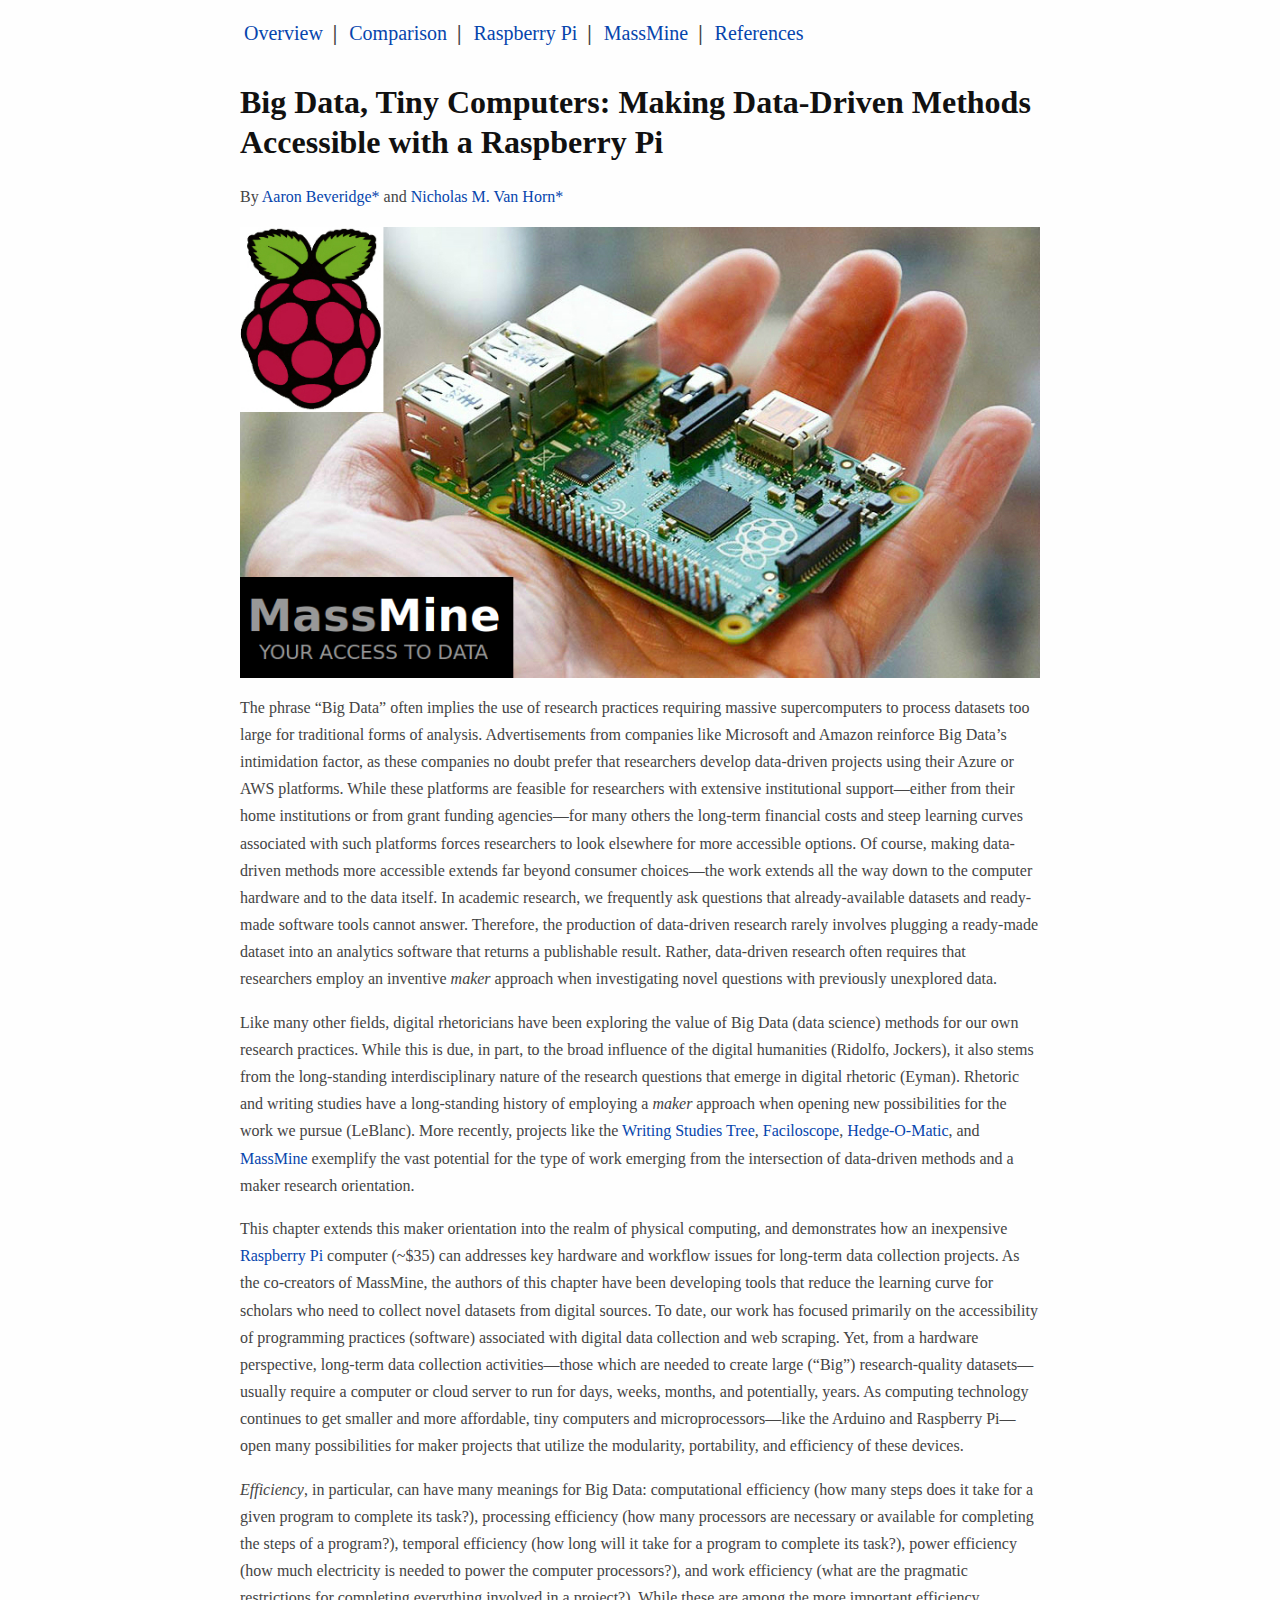
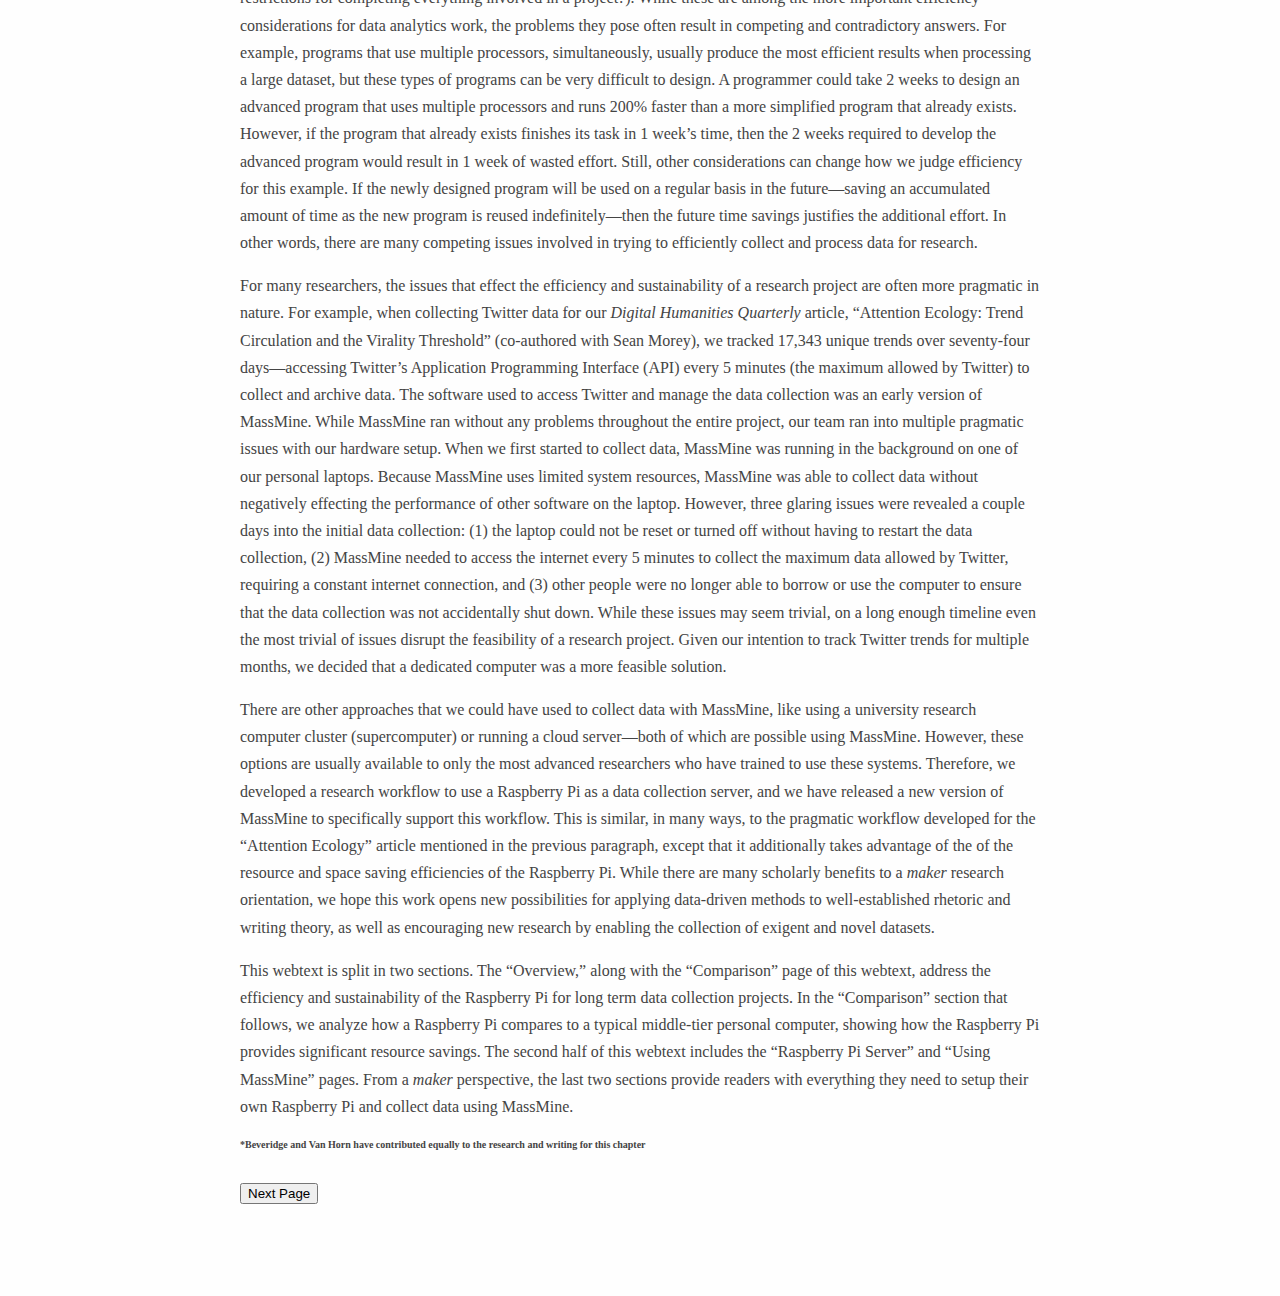
<file: index.html>
<!DOCTYPE html PUBLIC "-//W3C//DTD XHTML 1.0 Transitional//EN" "http://www.w3.org/TR/xhtml1/DTD/xhtml1-transitional.dtd">
<html xmlns="http://www.w3.org/1999/xhtml">
<head>
  <meta http-equiv="Content-Type" content="text/html; charset=utf-8" />
  <meta http-equiv="Content-Style-Type" content="text/css" />
  <meta name="generator" content="pandoc" />
  <title>Introduction – </title>
  <style type="text/css">code{white-space: pre;}</style>
  <link rel="stylesheet" href="./css/pandoc.css" type="text/css" />
</head>
<body>
<div class="nav"><a href="index.html">Overview</a>&nbsp;&nbsp;<b>|</b>&nbsp;&nbsp;<a href="comparison.html">Comparison</a>&nbsp;&nbsp;<b>|</b>&nbsp;&nbsp;<a href="raspberry_pi_server.html">Raspberry Pi</a>&nbsp;&nbsp;<b>|</b>&nbsp;&nbsp;<a href="using_massmine.html">MassMine</a>&nbsp;&nbsp;<b>|</b>&nbsp;&nbsp;<a href="references.html">References</a></div>
<h1 id="big-data-tiny-computers-making-data-driven-methods-accessible-with-a-raspberry-pi">Big Data, Tiny Computers: Making Data-Driven Methods Accessible with a Raspberry Pi</h1>
<p>By <a href="http://aaronbeveridge.com/">Aaron Beveridge</a><a href="#footnote">*</a> and <a href="http://nicholasvanhorn.com/">Nicholas M. Van Horn</a><a href="#footnote">*</a></p>
<div class="figure">
<img src="./images/rpi.jpg" />

</div>
<p>The phrase “Big Data” often implies the use of research practices requiring massive supercomputers to process datasets too large for traditional forms of analysis. Advertisements from companies like Microsoft and Amazon reinforce Big Data’s intimidation factor, as these companies no doubt prefer that researchers develop data-driven projects using their Azure or AWS platforms. While these platforms are feasible for researchers with extensive institutional support—either from their home institutions or from grant funding agencies—for many others the long-term financial costs and steep learning curves associated with such platforms forces researchers to look elsewhere for more accessible options. Of course, making data-driven methods more accessible extends far beyond consumer choices—the work extends all the way down to the computer hardware and to the data itself. In academic research, we frequently ask questions that already-available datasets and ready-made software tools cannot answer. Therefore, the production of data-driven research rarely involves plugging a ready-made dataset into an analytics software that returns a publishable result. Rather, data-driven research often requires that researchers employ an inventive <em>maker</em> approach when investigating novel questions with previously unexplored data.</p>
<p>Like many other fields, digital rhetoricians have been exploring the value of Big Data (data science) methods for our own research practices. While this is due, in part, to the broad influence of the digital humanities (Ridolfo, Jockers), it also stems from the long-standing interdisciplinary nature of the research questions that emerge in digital rhetoric (Eyman). Rhetoric and writing studies have a long-standing history of employing a <em>maker</em> approach when opening new possibilities for the work we pursue (LeBlanc). More recently, projects like the <a href="https://www.writingstudiestree.org/">Writing Studies Tree</a>, <a href="http://faciloscope.cal.msu.edu/facilitation/">Faciloscope</a>, <a href="http://hedgeomatic.cal.msu.edu/hedgeomatic/">Hedge-O-Matic</a>, and <a href="http://www.massmine.org/">MassMine</a> exemplify the vast potential for the type of work emerging from the intersection of data-driven methods and a maker research orientation.</p>
<p>This chapter extends this maker orientation into the realm of physical computing, and demonstrates how an inexpensive <a href="https://www.raspberrypi.org/">Raspberry Pi</a> computer (~$35) can addresses key hardware and workflow issues for long-term data collection projects. As the co-creators of MassMine, the authors of this chapter have been developing tools that reduce the learning curve for scholars who need to collect novel datasets from digital sources. To date, our work has focused primarily on the accessibility of programming practices (software) associated with digital data collection and web scraping. Yet, from a hardware perspective, long-term data collection activities—those which are needed to create large (“Big”) research-quality datasets—usually require a computer or cloud server to run for days, weeks, months, and potentially, years. As computing technology continues to get smaller and more affordable, tiny computers and microprocessors—like the Arduino and Raspberry Pi—open many possibilities for maker projects that utilize the modularity, portability, and efficiency of these devices.</p>
<p><em>Efficiency</em>, in particular, can have many meanings for Big Data: computational efficiency (how many steps does it take for a given program to complete its task?), processing efficiency (how many processors are necessary or available for completing the steps of a program?), temporal efficiency (how long will it take for a program to complete its task?), power efficiency (how much electricity is needed to power the computer processors?), and work efficiency (what are the pragmatic restrictions for completing everything involved in a project?). While these are among the more important efficiency considerations for data analytics work, the problems they pose often result in competing and contradictory answers. For example, programs that use multiple processors, simultaneously, usually produce the most efficient results when processing a large dataset, but these types of programs can be very difficult to design. A programmer could take 2 weeks to design an advanced program that uses multiple processors and runs 200% faster than a more simplified program that already exists. However, if the program that already exists finishes its task in 1 week’s time, then the 2 weeks required to develop the advanced program would result in 1 week of wasted effort. Still, other considerations can change how we judge efficiency for this example. If the newly designed program will be used on a regular basis in the future—saving an accumulated amount of time as the new program is reused indefinitely—then the future time savings justifies the additional effort. In other words, there are many competing issues involved in trying to efficiently collect and process data for research.</p>
<p>For many researchers, the issues that effect the efficiency and sustainability of a research project are often more pragmatic in nature. For example, when collecting Twitter data for our <em>Digital Humanities Quarterly</em> article, “Attention Ecology: Trend Circulation and the Virality Threshold” (co-authored with Sean Morey), we tracked 17,343 unique trends over seventy-four days—accessing Twitter’s Application Programming Interface (API) every 5 minutes (the maximum allowed by Twitter) to collect and archive data. The software used to access Twitter and manage the data collection was an early version of MassMine. While MassMine ran without any problems throughout the entire project, our team ran into multiple pragmatic issues with our hardware setup. When we first started to collect data, MassMine was running in the background on one of our personal laptops. Because MassMine uses limited system resources, MassMine was able to collect data without negatively effecting the performance of other software on the laptop. However, three glaring issues were revealed a couple days into the initial data collection: (1) the laptop could not be reset or turned off without having to restart the data collection, (2) MassMine needed to access the internet every 5 minutes to collect the maximum data allowed by Twitter, requiring a constant internet connection, and (3) other people were no longer able to borrow or use the computer to ensure that the data collection was not accidentally shut down. While these issues may seem trivial, on a long enough timeline even the most trivial of issues disrupt the feasibility of a research project. Given our intention to track Twitter trends for multiple months, we decided that a dedicated computer was a more feasible solution.</p>
<p>There are other approaches that we could have used to collect data with MassMine, like using a university research computer cluster (supercomputer) or running a cloud server—both of which are possible using MassMine. However, these options are usually available to only the most advanced researchers who have trained to use these systems. Therefore, we developed a research workflow to use a Raspberry Pi as a data collection server, and we have released a new version of MassMine to specifically support this workflow. This is similar, in many ways, to the pragmatic workflow developed for the “Attention Ecology” article mentioned in the previous paragraph, except that it additionally takes advantage of the of the resource and space saving efficiencies of the Raspberry Pi. While there are many scholarly benefits to a <em>maker</em> research orientation, we hope this work opens new possibilities for applying data-driven methods to well-established rhetoric and writing theory, as well as encouraging new research by enabling the collection of exigent and novel datasets.</p>
<p>This webtext is split in two sections. The “Overview,” along with the “Comparison” page of this webtext, address the efficiency and sustainability of the Raspberry Pi for long term data collection projects. In the “Comparison” section that follows, we analyze how a Raspberry Pi compares to a typical middle-tier personal computer, showing how the Raspberry Pi provides significant resource savings. The second half of this webtext includes the “Raspberry Pi Server” and “Using MassMine” pages. From a <em>maker</em> perspective, the last two sections provide readers with everything they need to setup their own Raspberry Pi and collect data using MassMine.</p>
<p id="footnote">
*Beveridge and Van Horn have contributed equally to the research and writing for this chapter
</p>
<a href="comparison.html">
<button type="button">
Next Page
</button>
<p></a></p>
</body>
</html>
</file>
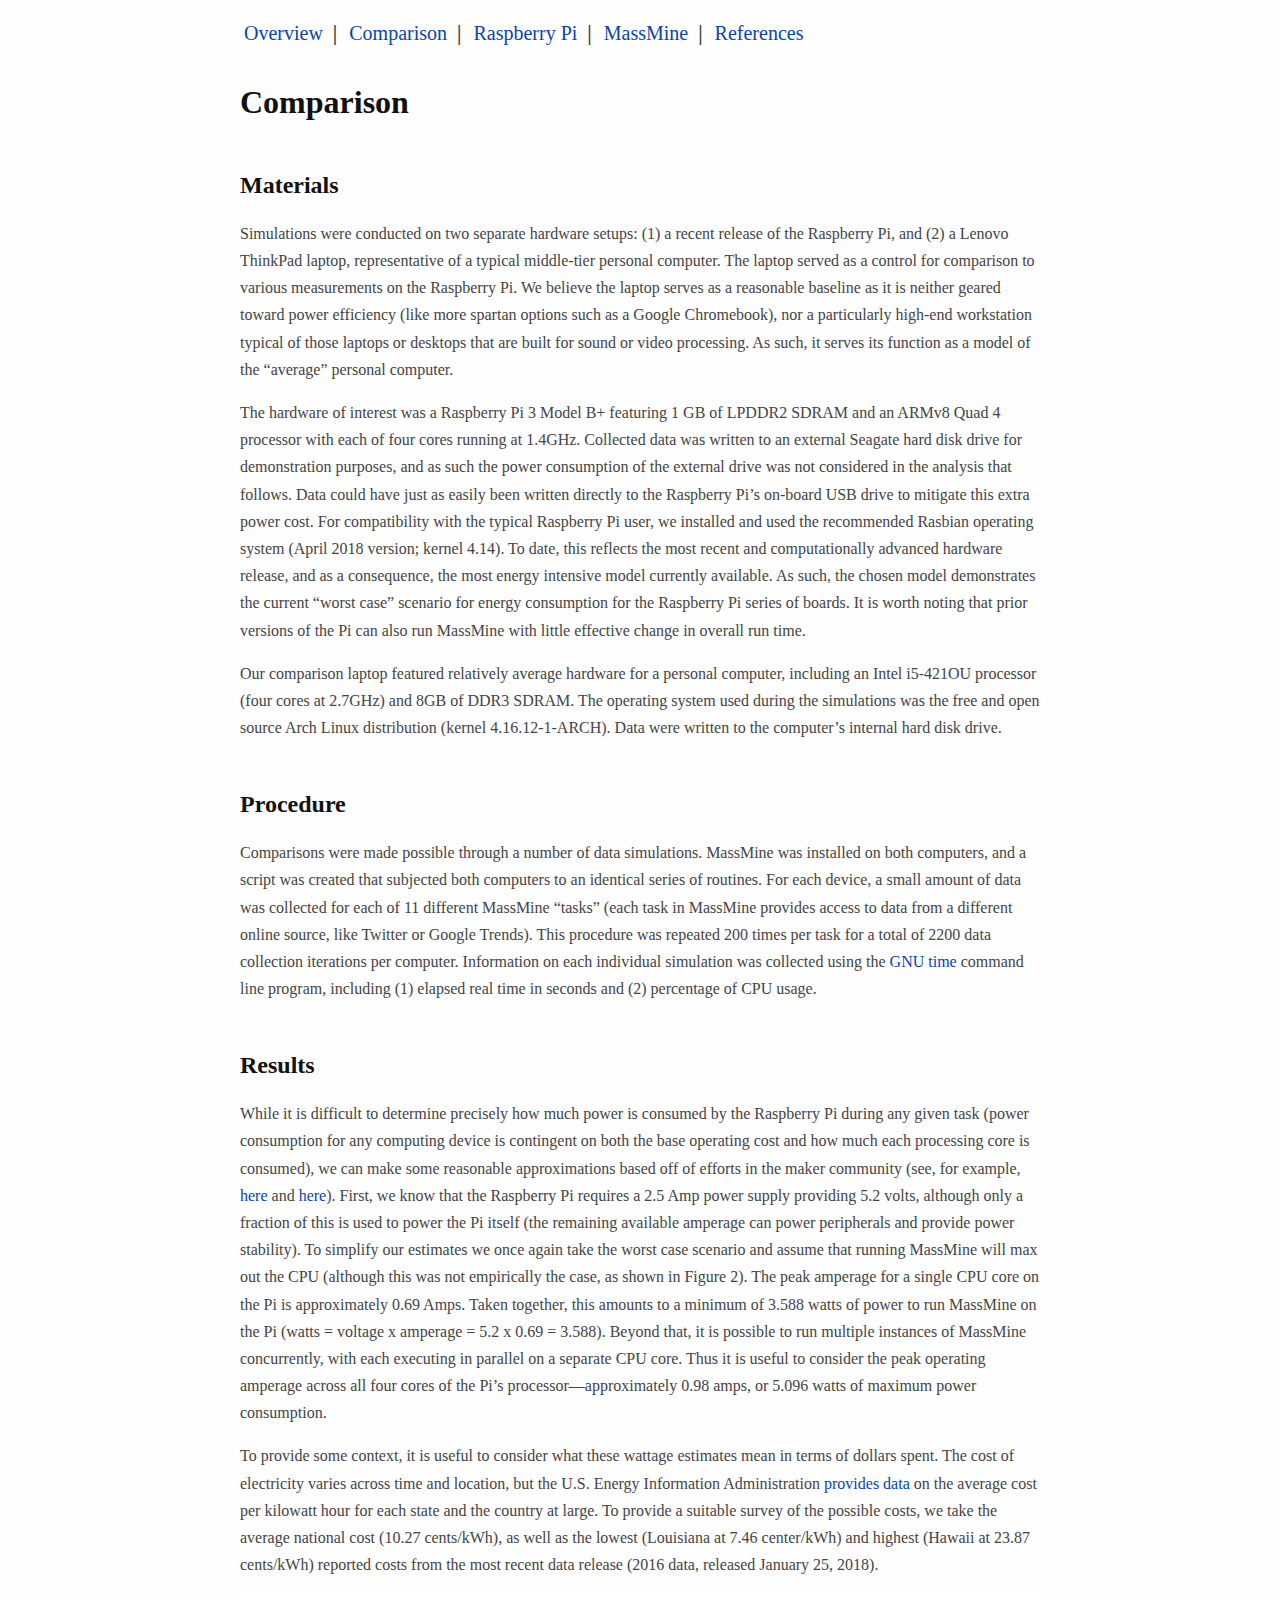
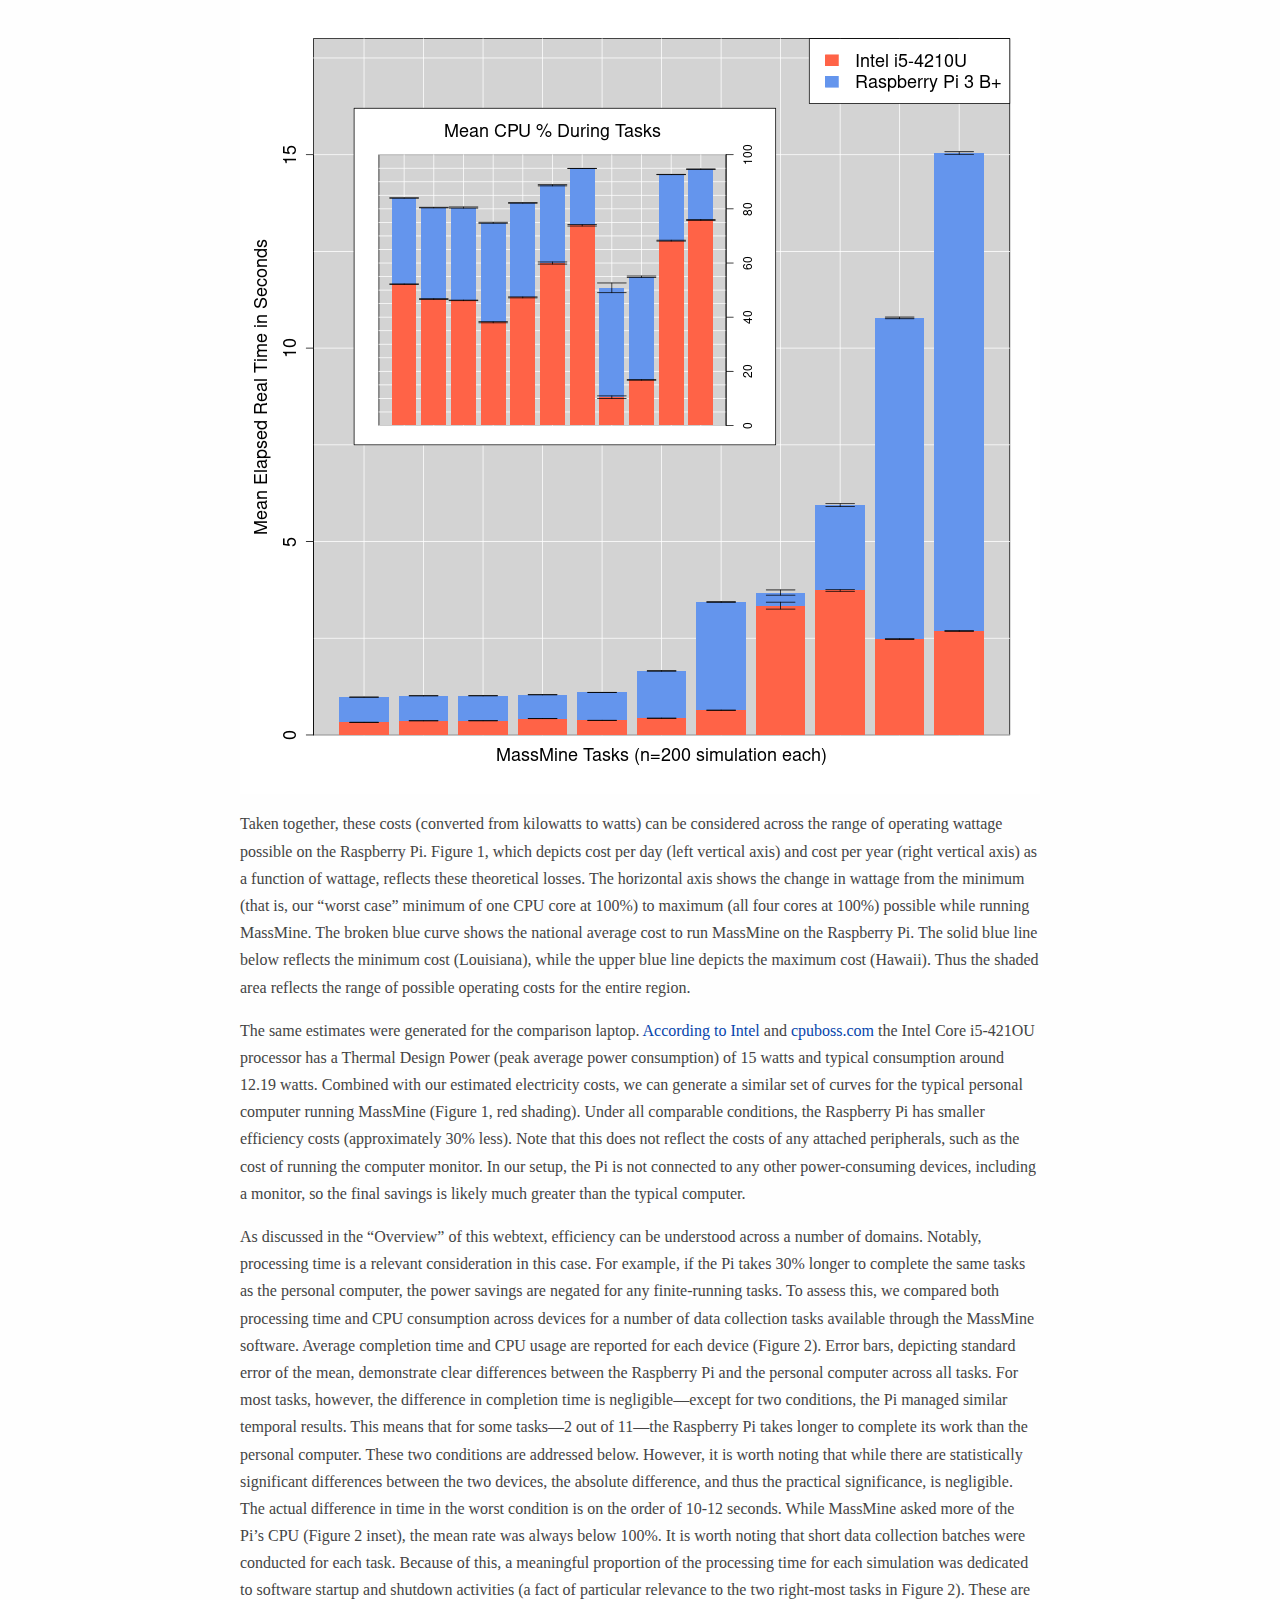
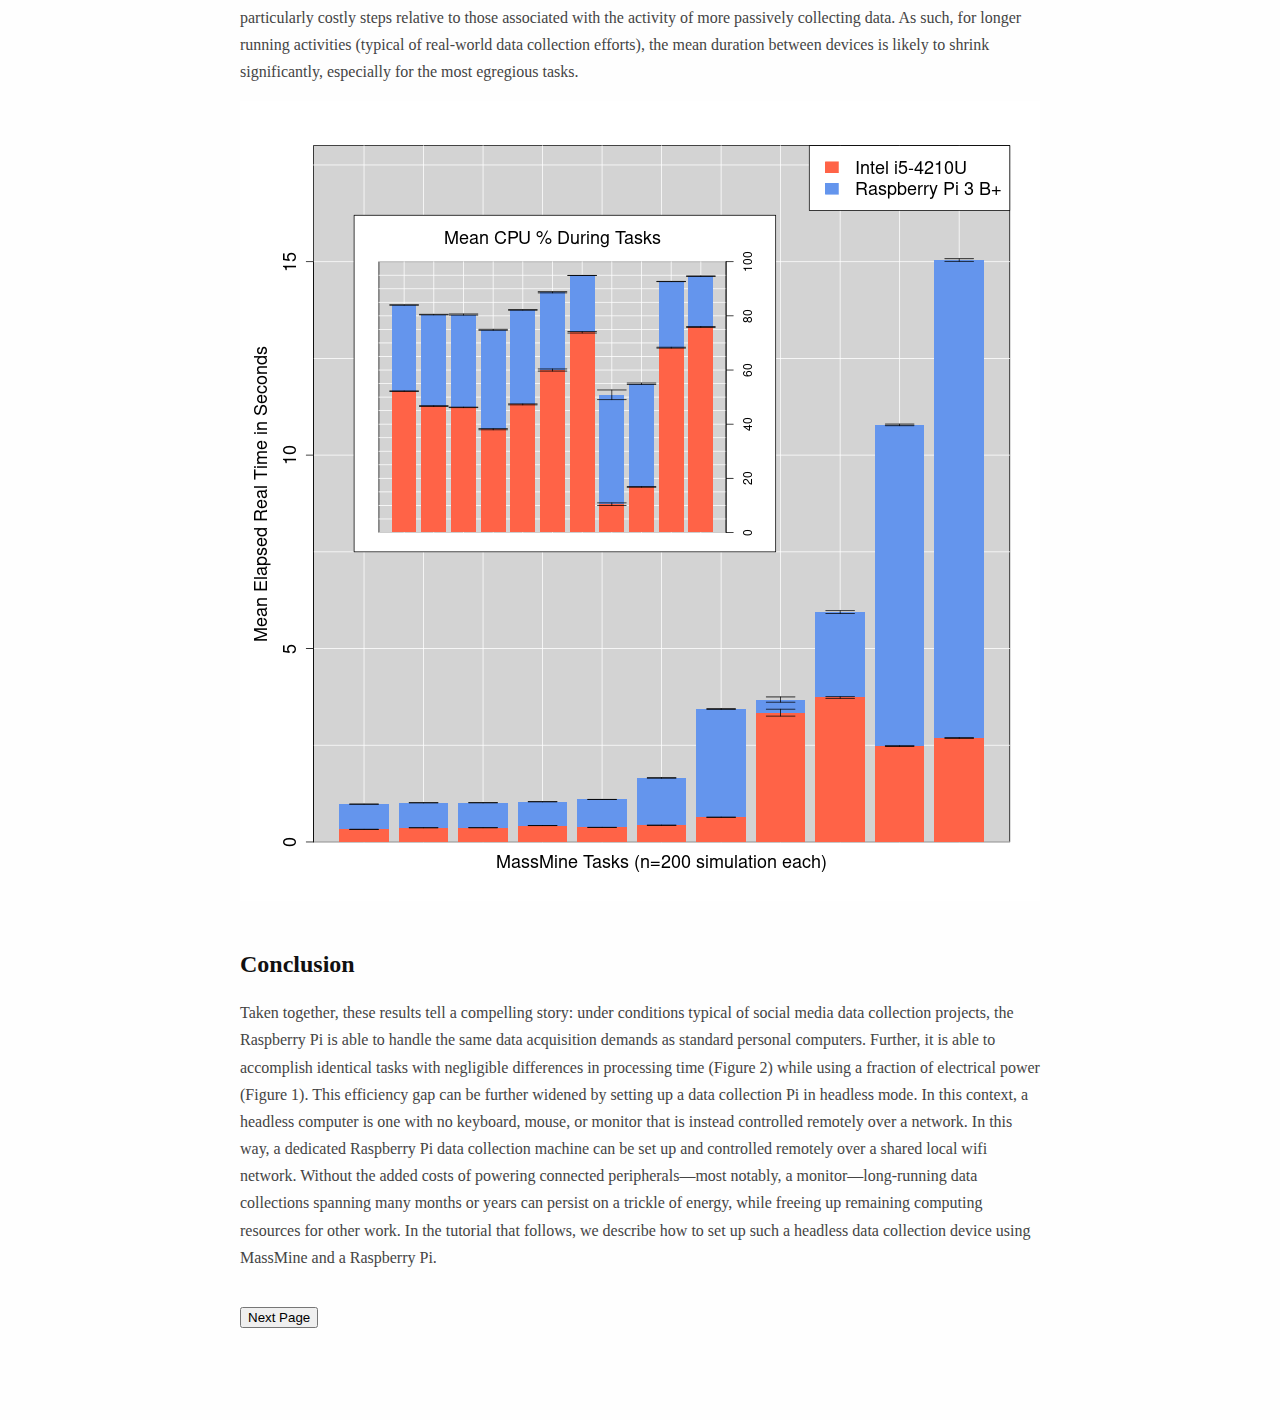
<file: comparison.html>
<!DOCTYPE html PUBLIC "-//W3C//DTD XHTML 1.0 Transitional//EN" "http://www.w3.org/TR/xhtml1/DTD/xhtml1-transitional.dtd">
<html xmlns="http://www.w3.org/1999/xhtml">
<head>
  <meta http-equiv="Content-Type" content="text/html; charset=utf-8" />
  <meta http-equiv="Content-Style-Type" content="text/css" />
  <meta name="generator" content="pandoc" />
  <title>Comparison – </title>
  <style type="text/css">code{white-space: pre;}</style>
  <link rel="stylesheet" href="./css/pandoc.css" type="text/css" />
</head>
<body>
<div class="nav"><a href="index.html">Overview</a>&nbsp;&nbsp;<b>|</b>&nbsp;&nbsp;<a href="comparison.html">Comparison</a>&nbsp;&nbsp;<b>|</b>&nbsp;&nbsp;<a href="raspberry_pi_server.html">Raspberry Pi</a>&nbsp;&nbsp;<b>|</b>&nbsp;&nbsp;<a href="using_massmine.html">MassMine</a>&nbsp;&nbsp;<b>|</b>&nbsp;&nbsp;<a href="references.html">References</a></div>
<h1 id="comparison">Comparison</h1>
<!-- <p style="margin-bottom:-10px;">Page Content:</p>
<ul class="toc">
  <li><a href="#materials">Materials</a></li>
  <li><a href="#procedure">Procedure</a></li>
  <li><a href="#results">Results</a></li>
  <li><a href="#conclusion">Conclusion</a></li>
</ul> -->
<h2 id="materials">Materials</h2>
<p>Simulations were conducted on two separate hardware setups: (1) a recent release of the Raspberry Pi, and (2) a Lenovo ThinkPad laptop, representative of a typical middle-tier personal computer. The laptop served as a control for comparison to various measurements on the Raspberry Pi. We believe the laptop serves as a reasonable baseline as it is neither geared toward power efficiency (like more spartan options such as a Google Chromebook), nor a particularly high-end workstation typical of those laptops or desktops that are built for sound or video processing. As such, it serves its function as a model of the “average” personal computer.</p>
<p>The hardware of interest was a Raspberry Pi 3 Model B+ featuring 1 GB of LPDDR2 SDRAM and an ARMv8 Quad 4 processor with each of four cores running at 1.4GHz. Collected data was written to an external Seagate hard disk drive for demonstration purposes, and as such the power consumption of the external drive was not considered in the analysis that follows. Data could have just as easily been written directly to the Raspberry Pi’s on-board USB drive to mitigate this extra power cost. For compatibility with the typical Raspberry Pi user, we installed and used the recommended Rasbian operating system (April 2018 version; kernel 4.14). To date, this reflects the most recent and computationally advanced hardware release, and as a consequence, the most energy intensive model currently available. As such, the chosen model demonstrates the current “worst case” scenario for energy consumption for the Raspberry Pi series of boards. It is worth noting that prior versions of the Pi can also run MassMine with little effective change in overall run time.</p>
<p>Our comparison laptop featured relatively average hardware for a personal computer, including an Intel i5-421OU processor (four cores at 2.7GHz) and 8GB of DDR3 SDRAM. The operating system used during the simulations was the free and open source Arch Linux distribution (kernel 4.16.12-1-ARCH). Data were written to the computer’s internal hard disk drive.</p>
<h2 id="procedure">Procedure</h2>
<p>Comparisons were made possible through a number of data simulations. MassMine was installed on both computers, and a script was created that subjected both computers to an identical series of routines. For each device, a small amount of data was collected for each of 11 different MassMine “tasks” (each task in MassMine provides access to data from a different online source, like Twitter or Google Trends). This procedure was repeated 200 times per task for a total of 2200 data collection iterations per computer. Information on each individual simulation was collected using the <a href="https://www.gnu.org/software/time/">GNU time</a> command line program, including (1) elapsed real time in seconds and (2) percentage of CPU usage.</p>
<h2 id="results">Results</h2>
<p>While it is difficult to determine precisely how much power is consumed by the Raspberry Pi during any given task (power consumption for any computing device is contingent on both the base operating cost and how much each processing core is consumed), we can make some reasonable approximations based off of efforts in the maker community (see, for example, <a href="http://raspi.tv/2018/how-much-power-does-raspberry-pi-3b-use-power-measurements">here</a> and <a href="https://www.pidramble.com/wiki/benchmarks/power-consumption">here</a>). First, we know that the Raspberry Pi requires a 2.5 Amp power supply providing 5.2 volts, although only a fraction of this is used to power the Pi itself (the remaining available amperage can power peripherals and provide power stability). To simplify our estimates we once again take the worst case scenario and assume that running MassMine will max out the CPU (although this was not empirically the case, as shown in Figure 2). The peak amperage for a single CPU core on the Pi is approximately 0.69 Amps. Taken together, this amounts to a minimum of 3.588 watts of power to run MassMine on the Pi (watts = voltage x amperage = 5.2 x 0.69 = 3.588). Beyond that, it is possible to run multiple instances of MassMine concurrently, with each executing in parallel on a separate CPU core. Thus it is useful to consider the peak operating amperage across all four cores of the Pi’s processor—approximately 0.98 amps, or 5.096 watts of maximum power consumption.</p>
<p>To provide some context, it is useful to consider what these wattage estimates mean in terms of dollars spent. The cost of electricity varies across time and location, but the U.S. Energy Information Administration <a href="https://www.eia.gov/electricity/state/">provides data</a> on the average cost per kilowatt hour for each state and the country at large. To provide a suitable survey of the possible costs, we take the average national cost (10.27 cents/kWh), as well as the lowest (Louisiana at 7.46 center/kWh) and highest (Hawaii at 23.87 cents/kWh) reported costs from the most recent data release (2016 data, released January 25, 2018).</p>
<div class="figure">
<img src="./images/figure-2.png" />

</div>
<p>Taken together, these costs (converted from kilowatts to watts) can be considered across the range of operating wattage possible on the Raspberry Pi. Figure 1, which depicts cost per day (left vertical axis) and cost per year (right vertical axis) as a function of wattage, reflects these theoretical losses. The horizontal axis shows the change in wattage from the minimum (that is, our “worst case” minimum of one CPU core at 100%) to maximum (all four cores at 100%) possible while running MassMine. The broken blue curve shows the national average cost to run MassMine on the Raspberry Pi. The solid blue line below reflects the minimum cost (Louisiana), while the upper blue line depicts the maximum cost (Hawaii). Thus the shaded area reflects the range of possible operating costs for the entire region.</p>
<p>The same estimates were generated for the comparison laptop. <a href="https://ark.intel.com/products/81016/Intel-Core-i5-4210U-Processor-3M-Cache-up-to-2_70-GHz">According to Intel</a> and <a href="http://cpuboss.com/cpu/Intel-Core-i5-4210U">cpuboss.com</a> the Intel Core i5-421OU processor has a Thermal Design Power (peak average power consumption) of 15 watts and typical consumption around 12.19 watts. Combined with our estimated electricity costs, we can generate a similar set of curves for the typical personal computer running MassMine (Figure 1, red shading). Under all comparable conditions, the Raspberry Pi has smaller efficiency costs (approximately 30% less). Note that this does not reflect the costs of any attached peripherals, such as the cost of running the computer monitor. In our setup, the Pi is not connected to any other power-consuming devices, including a monitor, so the final savings is likely much greater than the typical computer.</p>
<p>As discussed in the “Overview” of this webtext, efficiency can be understood across a number of domains. Notably, processing time is a relevant consideration in this case. For example, if the Pi takes 30% longer to complete the same tasks as the personal computer, the power savings are negated for any finite-running tasks. To assess this, we compared both processing time and CPU consumption across devices for a number of data collection tasks available through the MassMine software. Average completion time and CPU usage are reported for each device (Figure 2). Error bars, depicting standard error of the mean, demonstrate clear differences between the Raspberry Pi and the personal computer across all tasks. For most tasks, however, the difference in completion time is negligible—except for two conditions, the Pi managed similar temporal results. This means that for some tasks—2 out of 11—the Raspberry Pi takes longer to complete its work than the personal computer. These two conditions are addressed below. However, it is worth noting that while there are statistically significant differences between the two devices, the absolute difference, and thus the practical significance, is negligible. The actual difference in time in the worst condition is on the order of 10-12 seconds. While MassMine asked more of the Pi’s CPU (Figure 2 inset), the mean rate was always below 100%. It is worth noting that short data collection batches were conducted for each task. Because of this, a meaningful proportion of the processing time for each simulation was dedicated to software startup and shutdown activities (a fact of particular relevance to the two right-most tasks in Figure 2). These are particularly costly steps relative to those associated with the activity of more passively collecting data. As such, for longer running activities (typical of real-world data collection efforts), the mean duration between devices is likely to shrink significantly, especially for the most egregious tasks.</p>
<div class="figure">
<img src="./images/figure-2.png" />

</div>
<h2 id="conclusion">Conclusion</h2>
<p>Taken together, these results tell a compelling story: under conditions typical of social media data collection projects, the Raspberry Pi is able to handle the same data acquisition demands as standard personal computers. Further, it is able to accomplish identical tasks with negligible differences in processing time (Figure 2) while using a fraction of electrical power (Figure 1). This efficiency gap can be further widened by setting up a data collection Pi in headless mode. In this context, a headless computer is one with no keyboard, mouse, or monitor that is instead controlled remotely over a network. In this way, a dedicated Raspberry Pi data collection machine can be set up and controlled remotely over a shared local wifi network. Without the added costs of powering connected peripherals—most notably, a monitor—long-running data collections spanning many months or years can persist on a trickle of energy, while freeing up remaining computing resources for other work. In the tutorial that follows, we describe how to set up such a headless data collection device using MassMine and a Raspberry Pi.</p>
<a href="raspberry_pi_server.html">
<button type="button">
Next Page
</button>
<p></a></p>
</body>
</html>
</file>
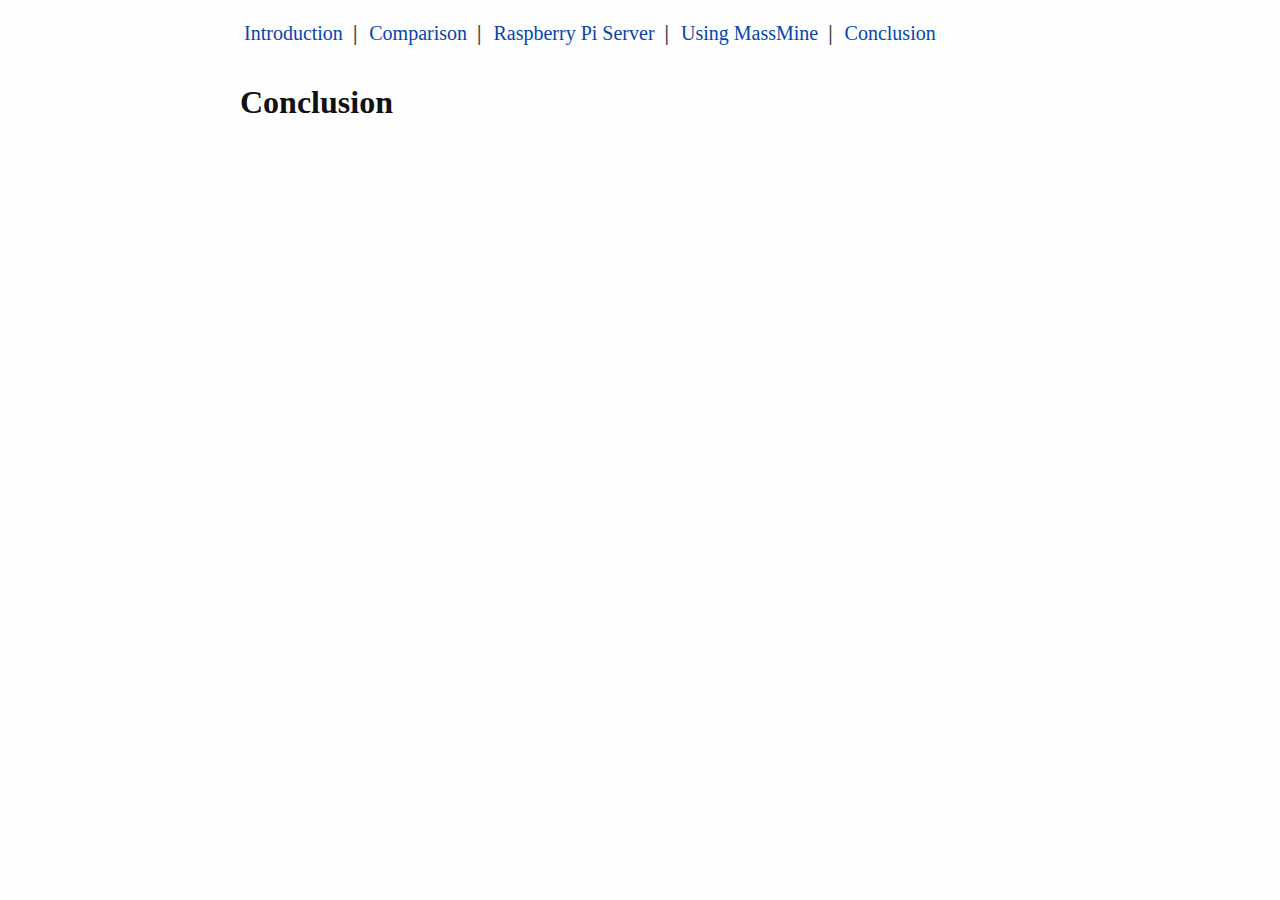
<file: conclusion.html>
<!DOCTYPE html PUBLIC "-//W3C//DTD XHTML 1.0 Transitional//EN" "http://www.w3.org/TR/xhtml1/DTD/xhtml1-transitional.dtd">
<html xmlns="http://www.w3.org/1999/xhtml">
<head>
  <meta http-equiv="Content-Type" content="text/html; charset=utf-8" />
  <meta http-equiv="Content-Style-Type" content="text/css" />
  <meta name="generator" content="pandoc" />
  <title>Conclusion – </title>
  <style type="text/css">code{white-space: pre;}</style>
  <link rel="stylesheet" href="./css/pandoc.css" type="text/css" />
</head>
<body>
<div class="nav"><a href="index.html">Introduction</a>&nbsp;&nbsp;<b>|</b>&nbsp;&nbsp;<a href="comparison.html">Comparison</a>&nbsp;&nbsp;<b>|</b>&nbsp;&nbsp;<a href="raspberry_pi_server.html">Raspberry Pi Server</a>&nbsp;&nbsp;<b>|</b>&nbsp;&nbsp;<a href="using_massmine.html">Using MassMine</a>&nbsp;&nbsp;<b>|</b>&nbsp;&nbsp;<a href="conclusion.html">Conclusion</a></div>
<h1 id="conclusion">Conclusion</h1>
</body>
</html>
</file>
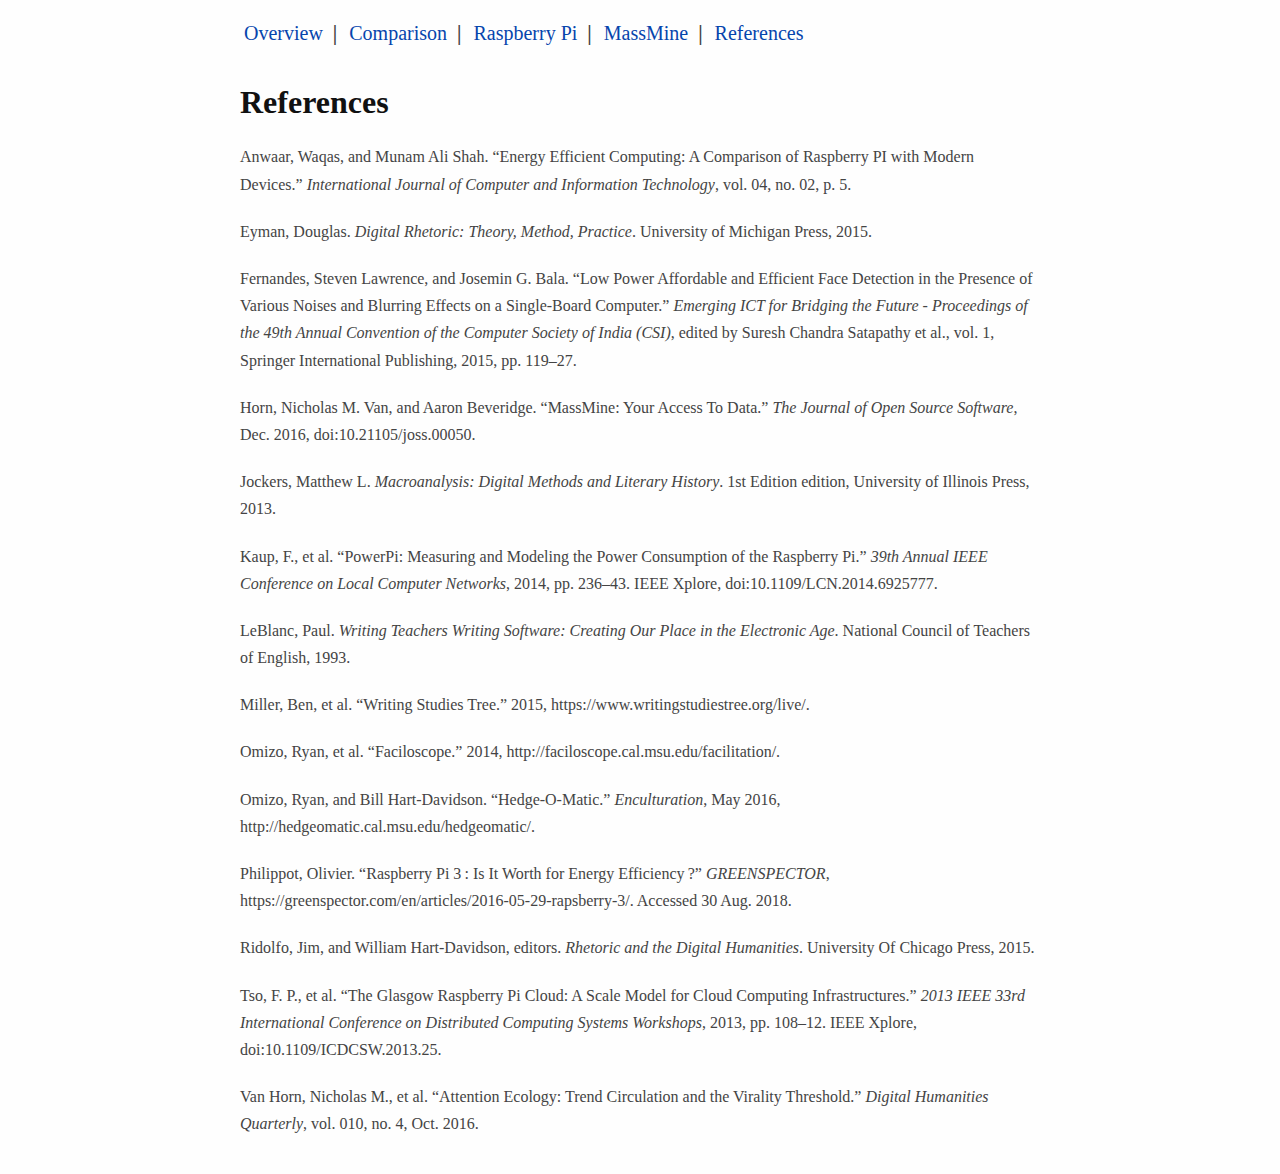
<file: references.html>
<!DOCTYPE html PUBLIC "-//W3C//DTD XHTML 1.0 Transitional//EN" "http://www.w3.org/TR/xhtml1/DTD/xhtml1-transitional.dtd">
<html xmlns="http://www.w3.org/1999/xhtml">
<head>
  <meta http-equiv="Content-Type" content="text/html; charset=utf-8" />
  <meta http-equiv="Content-Style-Type" content="text/css" />
  <meta name="generator" content="pandoc" />
  <title>References – </title>
  <style type="text/css">code{white-space: pre;}</style>
  <link rel="stylesheet" href="./css/pandoc.css" type="text/css" />
</head>
<body>
<div class="nav"><a href="index.html">Overview</a>&nbsp;&nbsp;<b>|</b>&nbsp;&nbsp;<a href="comparison.html">Comparison</a>&nbsp;&nbsp;<b>|</b>&nbsp;&nbsp;<a href="raspberry_pi_server.html">Raspberry Pi</a>&nbsp;&nbsp;<b>|</b>&nbsp;&nbsp;<a href="using_massmine.html">MassMine</a>&nbsp;&nbsp;<b>|</b>&nbsp;&nbsp;<a href="references.html">References</a></div>
<h1 id="references">References</h1>
<div class="ref">
<p>
Anwaar, Waqas, and Munam Ali Shah. “Energy Efficient Computing: A Comparison of Raspberry PI with Modern Devices.” <em>International Journal of Computer and Information Technology</em>, vol. 04, no. 02, p. 5.
</p>
<p>
Eyman, Douglas. <em>Digital Rhetoric: Theory, Method, Practice</em>. University of Michigan Press, 2015.
</p>
<p>
Fernandes, Steven Lawrence, and Josemin G. Bala. “Low Power Affordable and Efficient Face Detection in the Presence of Various Noises and Blurring Effects on a Single-Board Computer.” <em>Emerging ICT for Bridging the Future - Proceedings of the 49th Annual Convention of the Computer Society of India (CSI)</em>, edited by Suresh Chandra Satapathy et al., vol. 1, Springer International Publishing, 2015, pp. 119–27.
</p>
<p>
Horn, Nicholas M. Van, and Aaron Beveridge. “MassMine: Your Access To Data.” <em>The Journal of Open Source Software</em>, Dec. 2016, doi:10.21105/joss.00050.
</p>
<p>
Jockers, Matthew L. <em>Macroanalysis: Digital Methods and Literary History</em>. 1st Edition edition, University of Illinois Press, 2013.
</p>
<p>
Kaup, F., et al. “PowerPi: Measuring and Modeling the Power Consumption of the Raspberry Pi.” <em>39th Annual IEEE Conference on Local Computer Networks</em>, 2014, pp. 236–43. IEEE Xplore, doi:10.1109/LCN.2014.6925777.
</p>
<p>
LeBlanc, Paul. <em>Writing Teachers Writing Software: Creating Our Place in the Electronic Age</em>. National Council of Teachers of English, 1993.
</p>
<p>
Miller, Ben, et al. “Writing Studies Tree.” 2015, https://www.writingstudiestree.org/live/.
</p>
<p>
Omizo, Ryan, et al. “Faciloscope.” 2014, http://faciloscope.cal.msu.edu/facilitation/.
</p>
<p>
Omizo, Ryan, and Bill Hart-Davidson. “Hedge-O-Matic.” <em>Enculturation</em>, May 2016, http://hedgeomatic.cal.msu.edu/hedgeomatic/.
</p>
<p>
Philippot, Olivier. “Raspberry Pi 3 : Is It Worth for Energy Efficiency ?” <em>GREENSPECTOR</em>, https://greenspector.com/en/articles/2016-05-29-rapsberry-3/. Accessed 30 Aug. 2018.
</p>
<p>
Ridolfo, Jim, and William Hart-Davidson, editors. <em>Rhetoric and the Digital Humanities</em>. University Of Chicago Press, 2015.
</p>
<p>
Tso, F. P., et al. “The Glasgow Raspberry Pi Cloud: A Scale Model for Cloud Computing Infrastructures.” <em>2013 IEEE 33rd International Conference on Distributed Computing Systems Workshops</em>, 2013, pp. 108–12. IEEE Xplore, doi:10.1109/ICDCSW.2013.25.
</p>
<p>
Van Horn, Nicholas M., et al. “Attention Ecology: Trend Circulation and the Virality Threshold.” <em>Digital Humanities Quarterly</em>, vol. 010, no. 4, Oct. 2016.
</p>
</div>
</body>
</html>
</file>
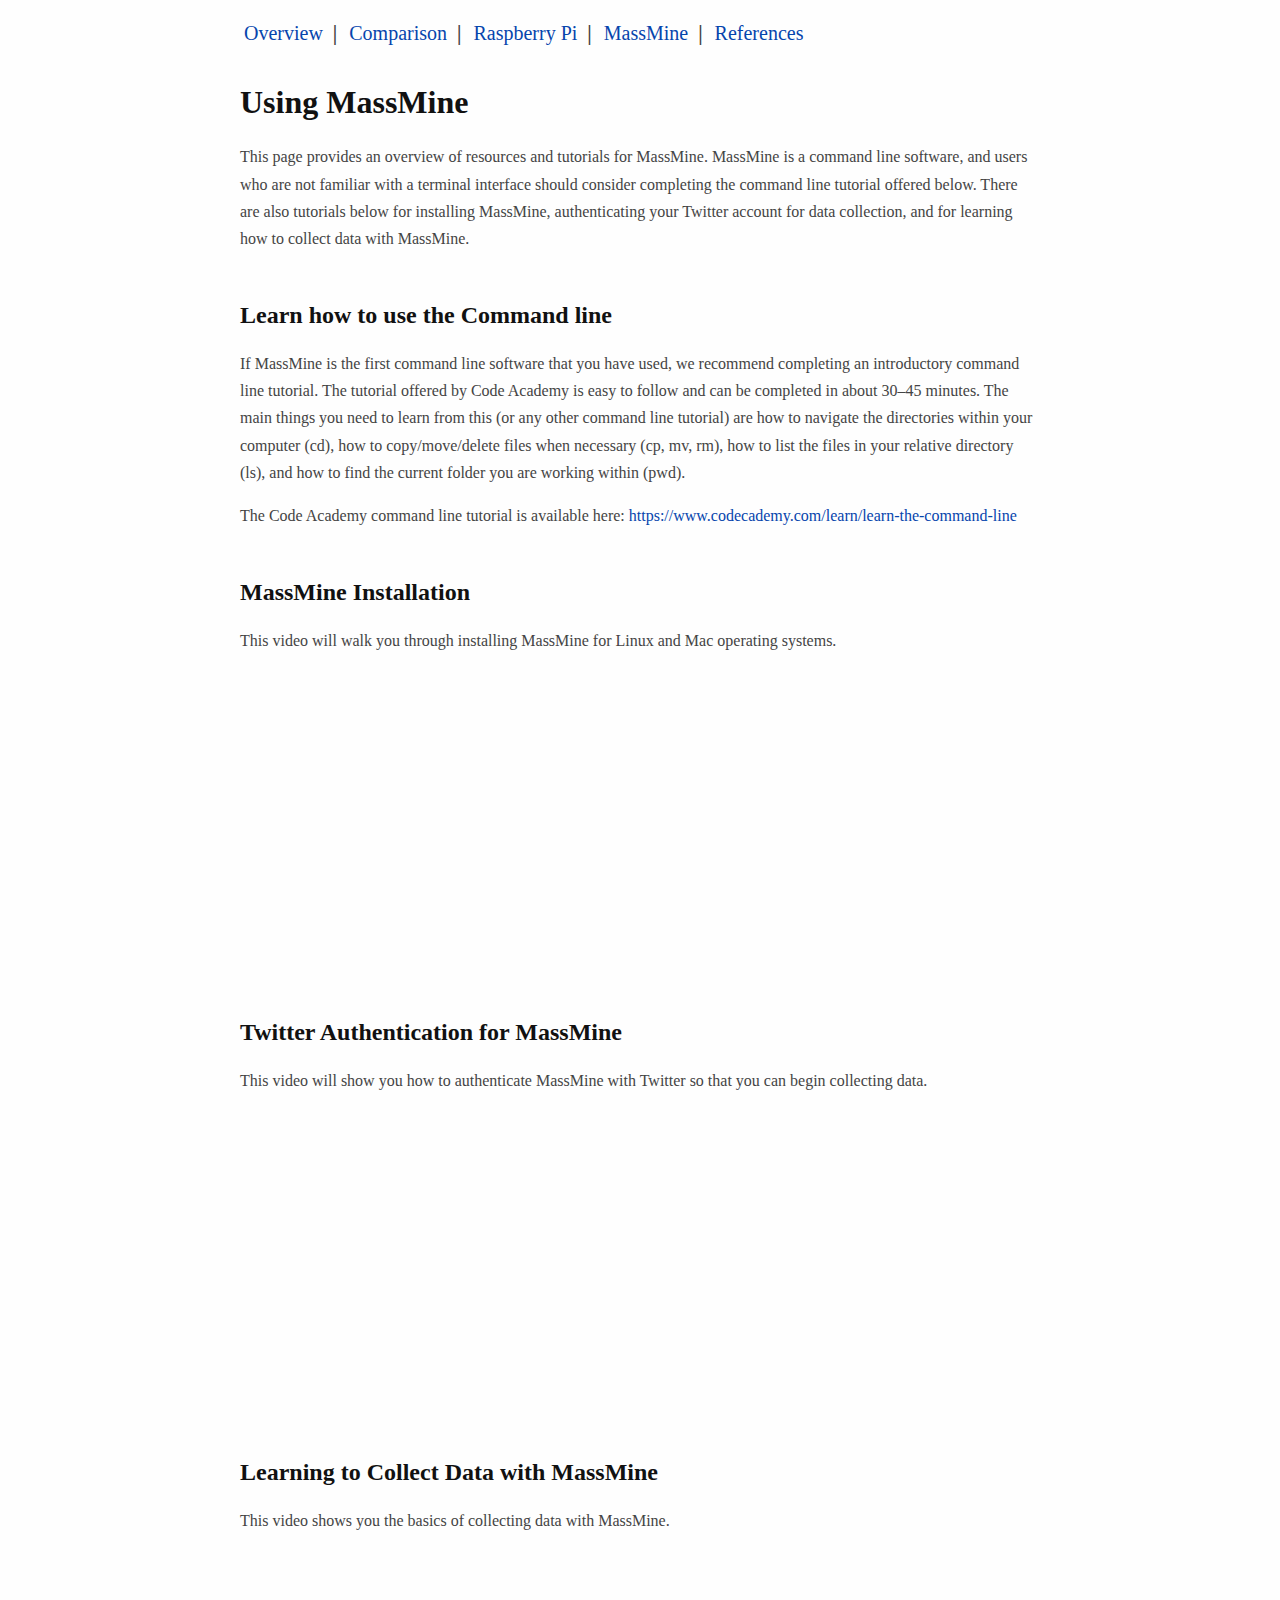
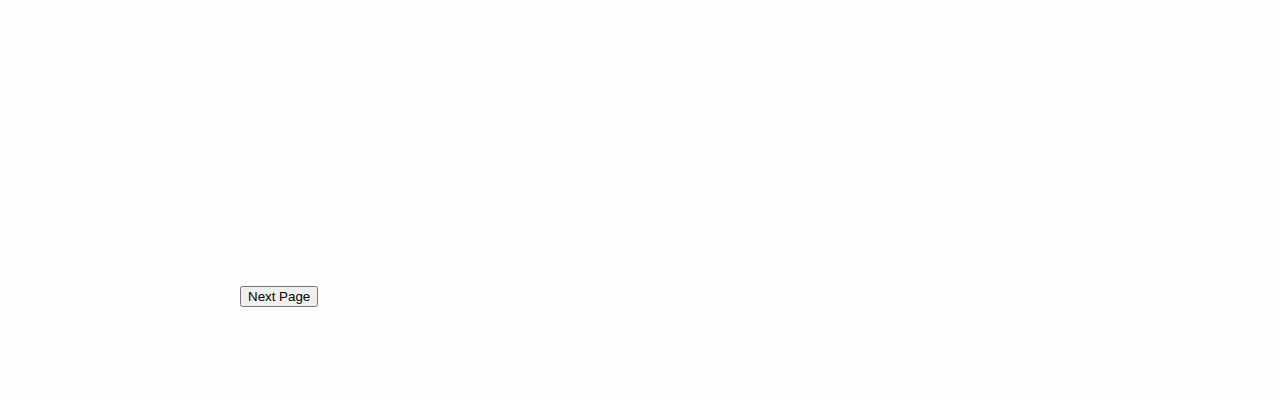
<file: using_massmine.html>
<!DOCTYPE html PUBLIC "-//W3C//DTD XHTML 1.0 Transitional//EN" "http://www.w3.org/TR/xhtml1/DTD/xhtml1-transitional.dtd">
<html xmlns="http://www.w3.org/1999/xhtml">
<head>
  <meta http-equiv="Content-Type" content="text/html; charset=utf-8" />
  <meta http-equiv="Content-Style-Type" content="text/css" />
  <meta name="generator" content="pandoc" />
  <title>Using MassMine – </title>
  <style type="text/css">code{white-space: pre;}</style>
  <link rel="stylesheet" href="./css/pandoc.css" type="text/css" />
</head>
<body>
<div class="nav"><a href="index.html">Overview</a>&nbsp;&nbsp;<b>|</b>&nbsp;&nbsp;<a href="comparison.html">Comparison</a>&nbsp;&nbsp;<b>|</b>&nbsp;&nbsp;<a href="raspberry_pi_server.html">Raspberry Pi</a>&nbsp;&nbsp;<b>|</b>&nbsp;&nbsp;<a href="using_massmine.html">MassMine</a>&nbsp;&nbsp;<b>|</b>&nbsp;&nbsp;<a href="references.html">References</a></div>
<h1 id="using-massmine">Using MassMine</h1>
<p>This page provides an overview of resources and tutorials for MassMine. MassMine is a command line software, and users who are not familiar with a terminal interface should consider completing the command line tutorial offered below. There are also tutorials below for installing MassMine, authenticating your Twitter account for data collection, and for learning how to collect data with MassMine.</p>
<h2 id="learn-how-to-use-the-command-line">Learn how to use the Command line</h2>
<p>If MassMine is the first command line software that you have used, we recommend completing an introductory command line tutorial. The tutorial offered by Code Academy is easy to follow and can be completed in about 30–45 minutes. The main things you need to learn from this (or any other command line tutorial) are how to navigate the directories within your computer (cd), how to copy/move/delete files when necessary (cp, mv, rm), how to list the files in your relative directory (ls), and how to find the current folder you are working within (pwd).</p>
<p>The Code Academy command line tutorial is available here: <a href="https://www.codecademy.com/learn/learn-the-command-line" class="uri">https://www.codecademy.com/learn/learn-the-command-line</a></p>
<h2 id="massmine-installation">MassMine Installation</h2>
<p>This video will walk you through installing MassMine for Linux and Mac operating systems. <iframe width="560" height="315" src="https://www.youtube.com/embed/Lh6y1YoY7bc" frameborder="0" allow="autoplay; encrypted-media" allowfullscreen></iframe></p>
<h2 id="twitter-authentication-for-massmine">Twitter Authentication for MassMine</h2>
<p>This video will show you how to authenticate MassMine with Twitter so that you can begin collecting data. <iframe width="560" height="315" src="https://www.youtube.com/embed/wsBKFjP8NQQ" frameborder="0" allow="autoplay; encrypted-media" allowfullscreen></iframe></p>
<h2 id="learning-to-collect-data-with-massmine">Learning to Collect Data with MassMine</h2>
<p>This video shows you the basics of collecting data with MassMine. <iframe width="560" height="315" src="https://www.youtube.com/embed/Bm6z7K0k3Vg" frameborder="0" allow="autoplay; encrypted-media" allowfullscreen></iframe></p>
<a href="references.html">
<button type="button">
Next Page
</button>
<p></a></p>
</body>
</html>
</file>
<file: css/pandoc.css>
/*
 * I add this to html files generated with pandoc.
 */

html {
  font-size: 100%;
  overflow-y: scroll;
  -webkit-text-size-adjust: 100%;
  -ms-text-size-adjust: 100%;
}

body {
  color: #444;
  font-family: Georgia, Palatino, 'Palatino Linotype', Times, 'Times New Roman', serif;
  font-size: 12px;
  line-height: 1.7;
  padding: 1em;
  margin: auto;
  max-width: 50em;
  background: #fefefe;
}

button {
  cursor: pointer;
  margin-bottom: 60px;
  margin-top: 20px;
}

a {
  color: #0645ad;
  text-decoration: none;
}

a:visited {
  color: #0b0080;
}

a:hover {
  color: #06e;
}

a:active {
  color: #faa700;
}

a:focus {
  outline: thin dotted;
}

.nav a {
  font-size: 20px;
  margin-left: 4px;
  margin-right: 2px;
}

.nav b {
  font-size: 20px;
}

*::-moz-selection {
  background: rgba(255, 255, 0, 0.3);
  color: #000;
}

*::selection {
  background: rgba(255, 255, 0, 0.3);
  color: #000;
}

a::-moz-selection {
  background: rgba(255, 255, 0, 0.3);
  color: #0645ad;
}

a::selection {
  background: rgba(255, 255, 0, 0.3);
  color: #0645ad;
}

p {
  margin: 1em 0;
}

.ref p {
  margin-bottom: 20px;
}

#footnote {
  font-size: 10px;
  font-weight: bold;
}

img {
  max-width: 100%;
}

h2, h3, h4, h5, h6 {
  color: #111;
  line-height: 125%;
  margin-top: 2em;
}

h4, h5, h6 {
  font-weight: bold;
}

h1 {
  font-size: 2em;
  font-weight: bold;
  color: #111;
  line-height: 125%;
  margin-top: 1em;
}

h2 {
  font-size: 1.5em;
  font-weight: bold;
}

h3 {
  font-size: 1.5em;
}

h4 {
  font-size: 1.2em;
}

h5 {
  font-size: 1em;
}

h6 {
  font-size: 0.9em;
}

blockquote {
  color: #666666;
  margin: 0;
  padding-left: 3em;
  border-left: 0.5em #EEE solid;
}

hr {
  display: block;
  height: 2px;
  border: 0;
  border-top: 1px solid #aaa;
  border-bottom: 1px solid #eee;
  margin: 1em 0;
  padding: 0;
}

pre, code, kbd, samp {
  color: #000;
  font-family: monospace, monospace;
  _font-family: 'courier new', monospace;
  font-size: 0.98em;
  background-color: #D0D0D0;
}

pre {
  white-space: pre;
  white-space: pre-wrap;
  word-wrap: break-word;
}

b, strong {
  font-weight: bold;
}

dfn {
  font-style: italic;
}

ins {
  background: #ff9;
  color: #000;
  text-decoration: none;
}

mark {
  background: #ff0;
  color: #000;
  font-style: italic;
  font-weight: bold;
}

sub, sup {
  font-size: 75%;
  line-height: 0;
  position: relative;
  vertical-align: baseline;
}

sup {
  top: -0.5em;
}

sub {
  bottom: -0.25em;
}

ul, ol {
  margin: 1em 0;
  padding: 0 0 0 2em;
}

li p:last-child {
  margin-bottom: 0;
}

ul ul, ol ol {
  margin: .3em 0;
}

dl {
  margin-bottom: 1em;
}

dt {
  font-weight: bold;
  margin-bottom: .8em;
}

dd {
  margin: 0 0 .8em 2em;
}

dd:last-child {
  margin-bottom: 0;
}

img {
  border: 0;
  -ms-interpolation-mode: bicubic;
  vertical-align: middle;
}

figure {
  display: block;
  text-align: center;
  margin: 1em 0;
}

figure img {
  border: none;
  margin: 0 auto;
}

figcaption {
  font-size: 0.8em;
  font-style: italic;
  margin: 0 0 .8em;
}

table {
  margin-bottom: 2em;
  border-bottom: 1px solid #ddd;
  border-right: 1px solid #ddd;
  border-spacing: 0;
  border-collapse: collapse;
}

table th {
  padding: .2em 1em;
  background-color: #eee;
  border-top: 1px solid #ddd;
  border-left: 1px solid #ddd;
}

table td {
  padding: .2em 1em;
  border-top: 1px solid #ddd;
  border-left: 1px solid #ddd;
  vertical-align: top;
}

.author {
  font-size: 1.2em;
  text-align: center;
}

@media only screen and (min-width: 480px) {
  body {
    font-size: 14px;
  }
}
@media only screen and (min-width: 768px) {
  body {
    font-size: 16px;
  }
}
@media print {
  * {
    background: transparent !important;
    color: black !important;
    filter: none !important;
    -ms-filter: none !important;
  }

  body {
    font-size: 12pt;
    max-width: 100%;
  }

  a, a:visited {
    text-decoration: underline;
  }

  hr {
    height: 1px;
    border: 0;
    border-bottom: 1px solid black;
  }

  a[href]:after {
    content: " (" attr(href) ")";
  }

  abbr[title]:after {
    content: " (" attr(title) ")";
  }

  .ir a:after, a[href^="javascript:"]:after, a[href^="#"]:after {
    content: "";
  }

  pre, blockquote {
    border: 1px solid #999;
    padding-right: 1em;
    page-break-inside: avoid;
  }

  tr, img {
    page-break-inside: avoid;
  }

  img {
    max-width: 100% !important;
  }

  @page :left {
    margin: 15mm 20mm 15mm 10mm;
}

  @page :right {
    margin: 15mm 10mm 15mm 20mm;
}

  p, h2, h3 {
    orphans: 3;
    widows: 3;
  }

  h2, h3 {
    page-break-after: avoid;
  }
}
</file>
